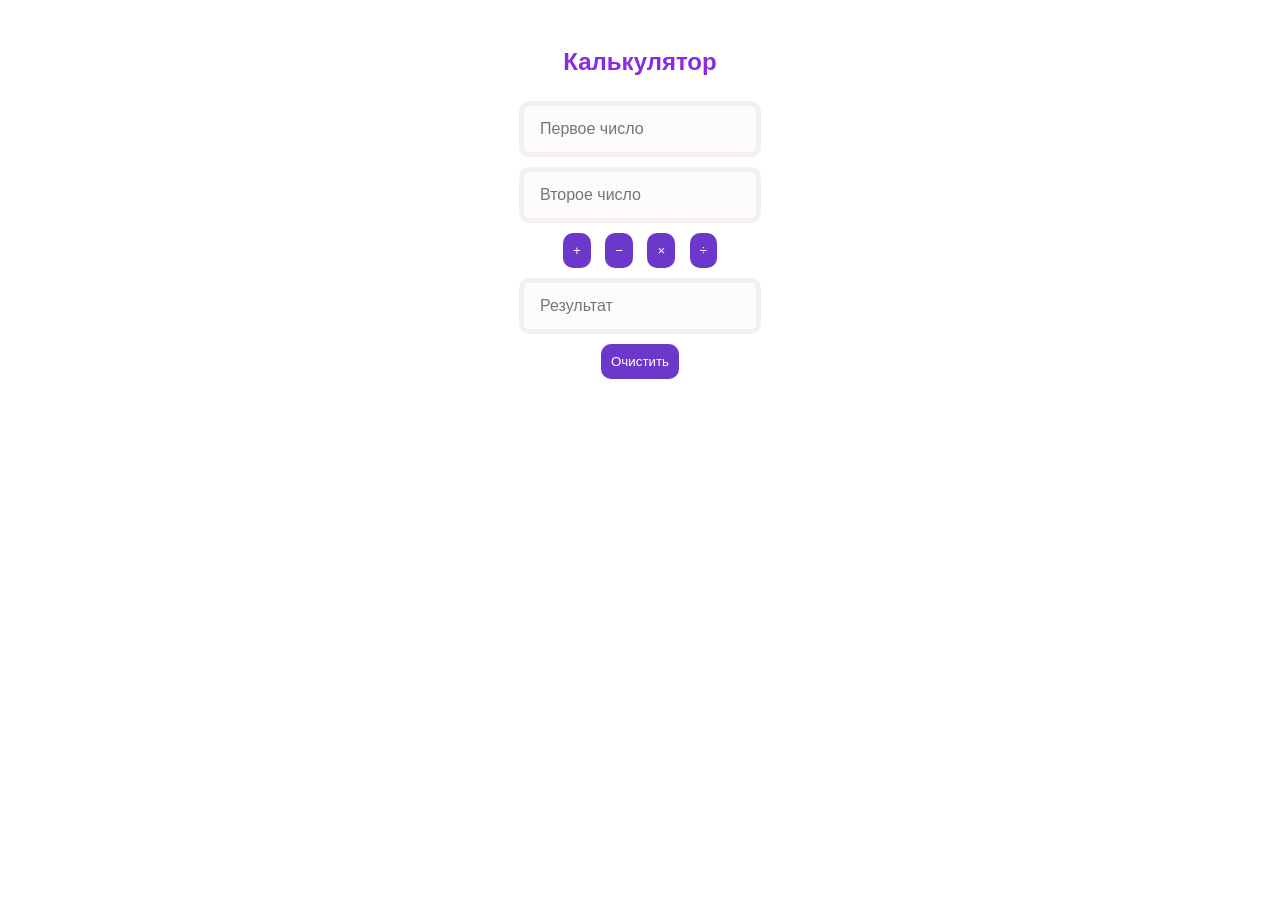
<file: 17-calc/index.html>
<!DOCTYPE html>
<html lang="en">
<head>
    <meta charset="UTF-8">
    <meta name="viewport" content="width=device-width, initial-scale=1.0">
    <link rel="stylesheet" href="styles.css">
    <title>Калькулятор</title>
</head>
<body>
    <h2>Калькулятор</h2>
<div>
    <input type="number" id="num1" placeholder="Первое число">
</div>
<div>
    <input type="number" id = "num2" placeholder="Второе число">
</div>
<div>
    <button class="button" onclick="add()">+</button>
    <button class="button" onclick="subtract()">−</button>
    <button class="button" onclick="multiply()">×</button>
    <button class="button" onclick="divide()">÷</button>
</div>

<div>
    <input type="text" id="result" placeholder="Результат" readonly>
</div>
<div>
    <button class="button" onclick="clearFields()">Очистить</button>
</div>

    <script src="app.js"></script>
</body>
</html>
</file>
<file: 17-calc/styles.css>
body {
    font-family: Arial, sans-serif;
    padding: 20px;
}

h2 {
    color: blueviolet;
    text-align: center;
}

div {
  
    text-align: center;
    
}
input {
    margin: 5px;
    box-sizing: border-box;
    padding: 15px 16px;
    color: black;
    border: 5px solid rgba(67, 21, 21, 0.05);
    border-radius: 10px;
    background: rgba(220, 179, 179, 0.05);
    height: 56px;
    font-size: 16px;
    line-height: 21px;
    outline: none;
    box-shadow: none;

}

.button {
        margin: 5px;
        display: inline-flex;
        align-items: center;
        justify-content: center;
        box-sizing: border-box;
        cursor: pointer;
        transition: all .2s;
        text-align: center;
        border-radius: 10px;
        background: #6c38cc;
        color:white;
        border: none;
        padding: 10px;
}
.button:hover {
    background-color: #844fe6;
}
</file>
